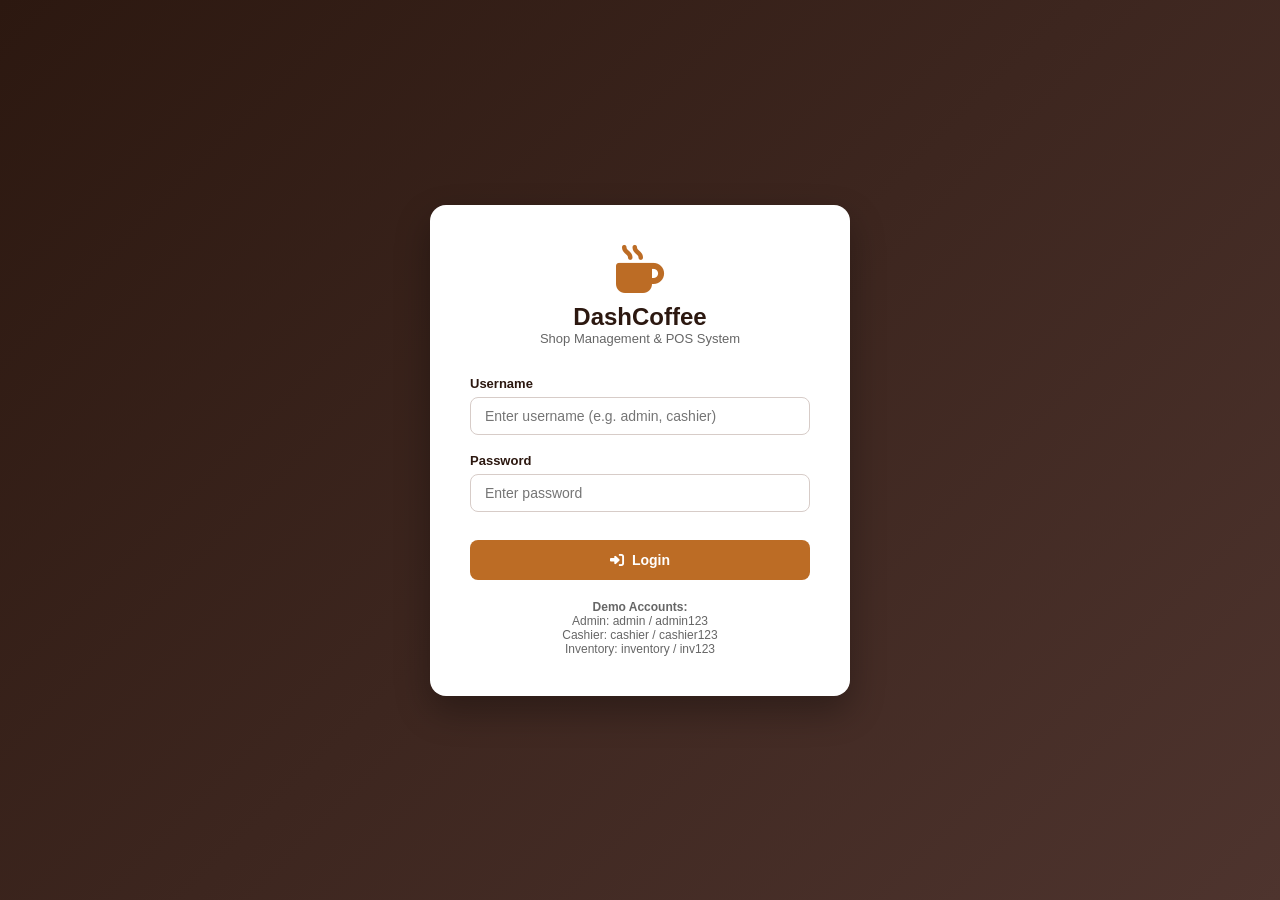
<file: index.html>
<!DOCTYPE html>
<html lang="en">

<head>
    <meta charset="UTF-8">
    <meta name="viewport" content="width=device-width, initial-scale=1.0">
    <title>DashCoffee - Coffee Shop Management System</title>
    <script>
        // Redirect to login or dashboard based on auth
        window.addEventListener('DOMContentLoaded', async () => {
            const user = localStorage.getItem('coffee_current_user');
            if (user) {
                window.location.href = 'dashboard.html';
            } else {
                window.location.href = 'login.html';
            }
        });
    </script>
</head>

<body
    style="background-color: #2c1810; display: flex; justify-content: center; align-items: center; height: 100vh; color: #f5f0eb; font-family: sans-serif;">
    <div style="text-align: center;">
        <h2>Loading DashCoffee System...</h2>
    </div>
</body>

</html>
</file>
<file: css/style.css>
/* 
  style.css - Core Styling for Coffee Shop Management System 
  Coffee-inspired palette: Dark brown, Cream/beige, White, Soft caramel accents.
*/

:root {
  --coffee-dark: #2c1810;
  --coffee-medium: #3e2723;
  --coffee-brown: #4e342e;
  --caramel: #bc6c25;
  --caramel-light: #dda15e;
  --caramel-accent: #d4a373;
  --cream: #f5f0eb;
  --beige: #e4dcd3;
  --beige-dark: #d7ccc8;
  --white: #ffffff;
  --text-main: #2b2b2b;
  --text-muted: #666666;
  --success: #388e3c;
  --warning: #f57c00;
  --danger: #d32f2f;
  --info: #0288d1;
  --sidebar-width: 260px;
  --header-height: 70px;
  --transition: all 0.3s ease;
}

* {
  box-sizing: border-box;
  margin: 0;
  padding: 0;
  font-family: 'Segoe UI', Tahoma, Geneva, Verdana, sans-serif;
}

body {
  background-color: var(--cream);
  color: var(--text-main);
  display: flex;
  min-height: 100vh;
  overflow-x: hidden;
}

/* App Layout */
.app-container {
  display: flex;
  width: 100%;
  min-height: 100vh;
}

/* Sidebar Navigation */
.sidebar {
  width: var(--sidebar-width);
  background-color: var(--coffee-dark);
  color: var(--cream);
  display: flex;
  flex-direction: column;
  position: fixed;
  top: 0;
  bottom: 0;
  left: 0;
  z-index: 100;
  box-shadow: 4px 0 15px rgba(0,0,0,0.15);
  transition: var(--transition);
}

.sidebar-header {
  padding: 20px;
  display: flex;
  align-items: center;
  gap: 12px;
  background-color: rgba(0,0,0,0.2);
  border-bottom: 1px solid rgba(255,255,255,0.08);
}

.sidebar-header i {
  font-size: 28px;
  color: var(--caramel-light);
}

.sidebar-header h2 {
  font-size: 18px;
  font-weight: 600;
  letter-spacing: 0.5px;
  color: var(--white);
}

.sidebar-menu {
  list-style: none;
  padding: 15px 0;
  flex: 1;
  overflow-y: auto;
}

.sidebar-menu li {
  margin: 4px 12px;
}

.sidebar-menu a {
  display: flex;
  align-items: center;
  gap: 14px;
  padding: 12px 16px;
  color: var(--beige);
  text-decoration: none;
  font-size: 14px;
  font-weight: 500;
  border-radius: 8px;
  transition: var(--transition);
}

.sidebar-menu a i {
  font-size: 18px;
  width: 22px;
  text-align: center;
  color: var(--caramel-accent);
}

.sidebar-menu a:hover,
.sidebar-menu li.active a {
  background-color: var(--caramel);
  color: var(--white);
}

.sidebar-menu li.active a i,
.sidebar-menu a:hover i {
  color: var(--white);
}

.sidebar-footer {
  padding: 15px 20px;
  background-color: rgba(0,0,0,0.3);
  border-top: 1px solid rgba(255,255,255,0.08);
  display: flex;
  align-items: center;
  justify-content: space-between;
}

.user-info {
  display: flex;
  flex-direction: column;
}

.user-name {
  font-size: 13px;
  font-weight: 600;
  color: var(--white);
}

.user-role {
  font-size: 11px;
  color: var(--caramel-light);
}

#logout-btn {
  background: none;
  border: none;
  color: var(--beige);
  cursor: pointer;
  font-size: 18px;
  transition: var(--transition);
}

#logout-btn:hover {
  color: var(--danger);
}

/* Main Content Area */
.main-content {
  margin-left: var(--sidebar-width);
  flex: 1;
  display: flex;
  flex-direction: column;
  min-width: 0;
}

.top-header {
  height: var(--header-height);
  background-color: var(--white);
  border-bottom: 1px solid var(--beige);
  display: flex;
  align-items: center;
  justify-content: space-between;
  padding: 0 30px;
  position: sticky;
  top: 0;
  z-index: 90;
  box-shadow: 0 2px 5px rgba(0,0,0,0.03);
}

.page-title h1 {
  font-size: 22px;
  font-weight: 600;
  color: var(--coffee-dark);
}

.header-actions {
  display: flex;
  align-items: center;
  gap: 20px;
}

.content-body {
  padding: 30px;
  flex: 1;
  background-color: var(--cream);
}

/* Cards & Widgets */
.dashboard-grid {
  display: grid;
  grid-template-columns: repeat(auto-fit, minmax(240px, 1fr));
  gap: 20px;
  margin-bottom: 30px;
}

.stat-card {
  background-color: var(--white);
  border-radius: 12px;
  padding: 22px;
  box-shadow: 0 4px 12px rgba(44, 24, 16, 0.05);
  display: flex;
  align-items: center;
  gap: 18px;
  border-left: 4px solid var(--caramel);
}

.stat-icon {
  width: 54px;
  height: 54px;
  border-radius: 10px;
  background-color: rgba(188, 108, 37, 0.1);
  display: flex;
  align-items: center;
  justify-content: center;
  font-size: 24px;
  color: var(--caramel);
}

.stat-details h3 {
  font-size: 13px;
  color: var(--text-muted);
  font-weight: 500;
  margin-bottom: 6px;
  text-transform: uppercase;
  letter-spacing: 0.5px;
}

.stat-value {
  font-size: 24px;
  font-weight: 700;
  color: var(--coffee-dark);
}

/* Tables */
.card {
  background-color: var(--white);
  border-radius: 12px;
  padding: 24px;
  box-shadow: 0 4px 12px rgba(44, 24, 16, 0.05);
  margin-bottom: 25px;
}

.card-header {
  display: flex;
  align-items: center;
  justify-content: space-between;
  margin-bottom: 20px;
  padding-bottom: 12px;
  border-bottom: 1px solid var(--beige);
}

.card-header h2 {
  font-size: 18px;
  font-weight: 600;
  color: var(--coffee-dark);
}

.table-responsive {
  width: 100%;
  overflow-x: auto;
}

table {
  width: 100%;
  border-collapse: collapse;
  text-align: left;
  font-size: 14px;
}

th, td {
  padding: 14px 16px;
  border-bottom: 1px solid var(--beige);
}

th {
  background-color: var(--cream);
  color: var(--coffee-dark);
  font-weight: 600;
  text-transform: uppercase;
  font-size: 12px;
  letter-spacing: 0.5px;
}

tbody tr {
  transition: var(--transition);
}

tbody tr:hover {
  background-color: rgba(245, 240, 235, 0.5);
}

/* Buttons & Inputs */
.btn {
  padding: 10px 18px;
  border-radius: 8px;
  font-size: 14px;
  font-weight: 600;
  cursor: pointer;
  border: none;
  display: inline-flex;
  align-items: center;
  gap: 8px;
  transition: var(--transition);
  text-decoration: none;
}

.btn-primary {
  background-color: var(--caramel);
  color: var(--white);
}

.btn-primary:hover {
  background-color: #a55a20;
}

.btn-secondary {
  background-color: var(--beige-dark);
  color: var(--coffee-dark);
}

.btn-secondary:hover {
  background-color: var(--beige);
}

.btn-danger {
  background-color: var(--danger);
  color: var(--white);
}

.btn-danger:hover {
  background-color: #b71c1c;
}

.btn-success {
  background-color: var(--success);
  color: var(--white);
}

.btn-success:hover {
  background-color: #2e7d32;
}

.form-control {
  width: 100%;
  padding: 10px 14px;
  border: 1px solid var(--beige-dark);
  border-radius: 8px;
  font-size: 14px;
  background-color: var(--white);
  color: var(--text-main);
  transition: var(--transition);
}

.form-control:focus {
  outline: none;
  border-color: var(--caramel);
  box-shadow: 0 0 0 3px rgba(188, 108, 37, 0.15);
}

.form-group {
  margin-bottom: 18px;
}

.form-group label {
  display: block;
  font-size: 13px;
  font-weight: 600;
  margin-bottom: 6px;
  color: var(--coffee-dark);
}

/* Status Badges */
.badge {
  padding: 5px 10px;
  border-radius: 20px;
  font-size: 11px;
  font-weight: 600;
  text-transform: uppercase;
  display: inline-block;
}

.badge-pending { background-color: #fff3e0; color: #ef6c00; }
.badge-preparing { background-color: #e3f2fd; color: #1565c0; }
.badge-ready { background-color: #e8f5e9; color: #2e7d32; }
.badge-completed { background-color: #e8f5e9; color: #388e3c; }
.badge-cancelled { background-color: #ffebee; color: #c62828; }
.badge-active { background-color: #e8f5e9; color: #388e3c; }
.badge-low { background-color: #fff8e1; color: #f57f17; }
.badge-out { background-color: #ffebee; color: #c62828; }

/* Modals */
.modal-overlay {
  position: fixed;
  top: 0;
  left: 0;
  right: 0;
  bottom: 0;
  background-color: rgba(0,0,0,0.6);
  display: flex;
  align-items: center;
  justify-content: center;
  z-index: 1000;
  opacity: 0;
  pointer-events: none;
  transition: var(--transition);
}

.modal-overlay.active {
  opacity: 1;
  pointer-events: auto;
}

.modal-container {
  background-color: var(--white);
  border-radius: 14px;
  width: 100%;
  max-width: 600px;
  max-height: 90vh;
  overflow-y: auto;
  box-shadow: 0 10px 30px rgba(0,0,0,0.2);
  transform: translateY(-20px);
  transition: var(--transition);
}

.modal-overlay.active .modal-container {
  transform: translateY(0);
}

.modal-header {
  padding: 20px 24px;
  border-bottom: 1px solid var(--beige);
  display: flex;
  align-items: center;
  justify-content: space-between;
}

.modal-header h3 {
  font-size: 18px;
  color: var(--coffee-dark);
}

.modal-close {
  background: none;
  border: none;
  font-size: 20px;
  cursor: pointer;
  color: var(--text-muted);
}

.modal-body {
  padding: 24px;
}

.modal-footer {
  padding: 16px 24px;
  border-top: 1px solid var(--beige);
  display: flex;
  justify-content: flex-end;
  gap: 12px;
}

/* Auth Pages Styling */
.auth-wrapper {
  min-height: 100vh;
  width: 100vw;
  display: flex;
  align-items: center;
  justify-content: center;
  background: linear-gradient(135deg, var(--coffee-dark), var(--coffee-brown));
  padding: 20px;
}

.auth-card {
  background-color: var(--white);
  padding: 40px;
  border-radius: 16px;
  width: 100%;
  max-width: 420px;
  box-shadow: 0 15px 35px rgba(0,0,0,0.3);
}

.auth-logo {
  text-align: center;
  margin-bottom: 30px;
}

.auth-logo i {
  font-size: 48px;
  color: var(--caramel);
  margin-bottom: 10px;
}

.auth-logo h1 {
  font-size: 24px;
  color: var(--coffee-dark);
  font-weight: 700;
}

.auth-logo p {
  font-size: 13px;
  color: var(--text-muted);
}
</file>
<file: css/responsive.css>
/* 
  responsive.css - Media Queries and Responsive Adjustments 
*/

@media (max-width: 1024px) {
  :root {
    --sidebar-width: 80px;
  }

  .sidebar-header h2,
  .sidebar-menu span,
  .user-info {
    display: none;
  }

  .sidebar-header {
    justify-content: center;
    padding: 20px 10px;
  }

  .sidebar-menu a {
    justify-content: center;
    padding: 14px;
  }

  .sidebar-menu a i {
    font-size: 22px;
    width: auto;
  }

  .sidebar-footer {
    justify-content: center;
    padding: 15px 10px;
  }

  #logout-btn {
    font-size: 20px;
  }
}

@media (max-width: 768px) {
  .sidebar {
    transform: translateX(-100%);
    width: var(--sidebar-width);
  }

  .sidebar.mobile-open {
    transform: translateX(0);
  }

  .main-content {
    margin-left: 0;
  }

  .top-header {
    padding: 0 15px;
  }

  .content-body {
    padding: 15px;
  }

  .dashboard-grid {
    grid-template-columns: 1fr;
  }
}
</file>
